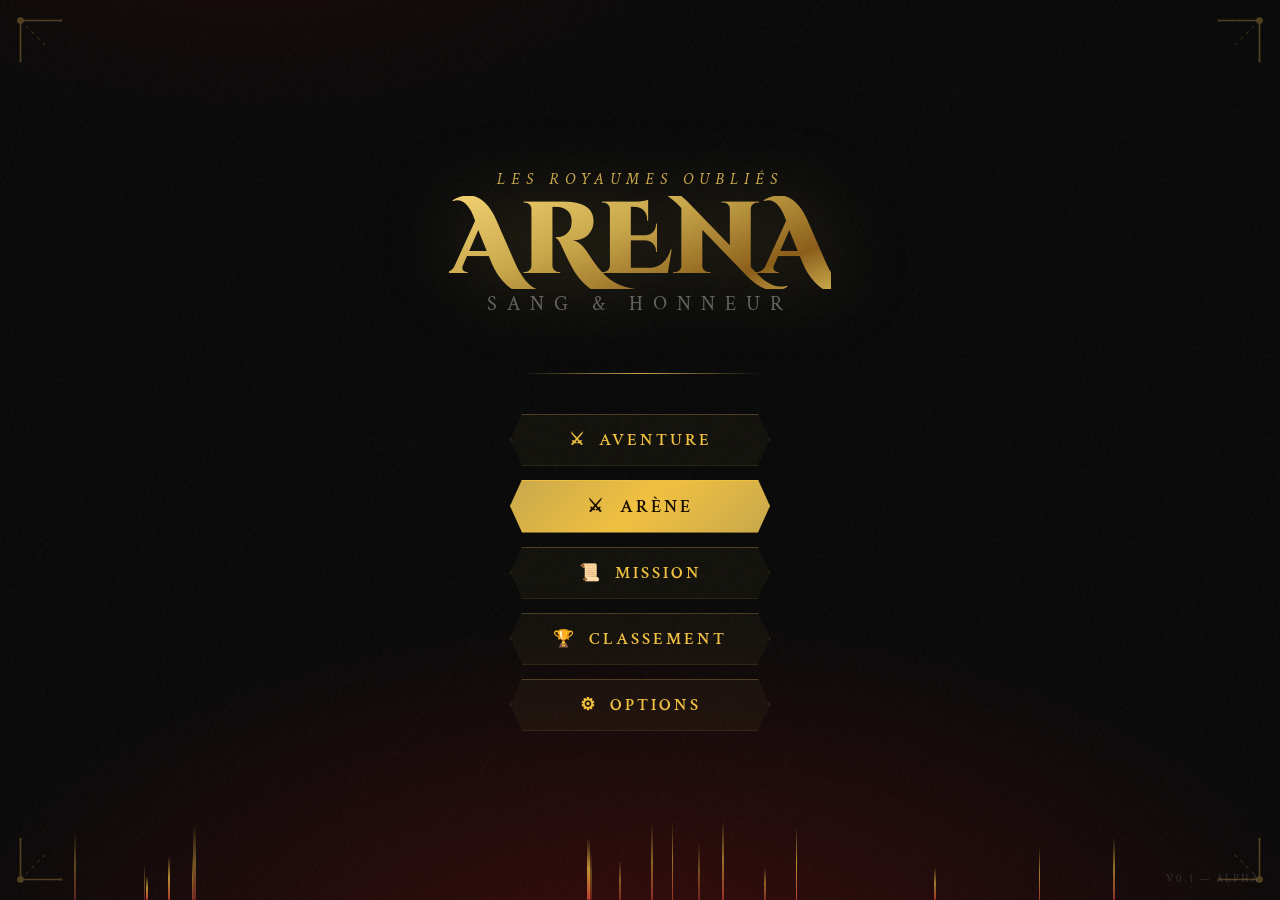
<file: index.html>
<!DOCTYPE html>
<html lang="fr">
<head>
    <meta charset="UTF-8">
    <meta name="viewport" content="width=device-width, initial-scale=1.0">
    <title>Arena — Accueil</title>
    <link rel="preconnect" href="https://fonts.googleapis.com">
    <link href="https://fonts.googleapis.com/css2?family=Cinzel+Decorative:wght@700;900&family=Crimson+Text:ital,wght@0,400;0,600;1,400&display=swap" rel="stylesheet">
    <link rel="stylesheet" href="asset/css/index.css">
</head>
<body>

    <div class="bg-layer"></div>
    <div class="bg-lines"></div>

    <!-- Coins ornementaux -->
    <div class="corner corner--tl">
        <svg viewBox="0 0 80 80" fill="none" xmlns="http://www.w3.org/2000/svg">
            <path d="M4 4 L4 40 M4 4 L40 4" stroke="#c9a84c" stroke-width="1.5"/>
            <path d="M4 4 L28 28" stroke="#c9a84c" stroke-width="0.8" stroke-dasharray="3 4"/>
            <circle cx="4" cy="4" r="3" fill="#c9a84c"/>
            <circle cx="40" cy="4" r="1.5" fill="#c9a84c" opacity="0.5"/>
            <circle cx="4" cy="40" r="1.5" fill="#c9a84c" opacity="0.5"/>
        </svg>
    </div>
    <div class="corner corner--tr"><svg viewBox="0 0 80 80" fill="none"><path d="M4 4 L4 40 M4 4 L40 4" stroke="#c9a84c" stroke-width="1.5"/><path d="M4 4 L28 28" stroke="#c9a84c" stroke-width="0.8" stroke-dasharray="3 4"/><circle cx="4" cy="4" r="3" fill="#c9a84c"/><circle cx="40" cy="4" r="1.5" fill="#c9a84c" opacity="0.5"/><circle cx="4" cy="40" r="1.5" fill="#c9a84c" opacity="0.5"/></svg></div>
    <div class="corner corner--bl"><svg viewBox="0 0 80 80" fill="none"><path d="M4 4 L4 40 M4 4 L40 4" stroke="#c9a84c" stroke-width="1.5"/><path d="M4 4 L28 28" stroke="#c9a84c" stroke-width="0.8" stroke-dasharray="3 4"/><circle cx="4" cy="4" r="3" fill="#c9a84c"/><circle cx="40" cy="4" r="1.5" fill="#c9a84c" opacity="0.5"/><circle cx="4" cy="40" r="1.5" fill="#c9a84c" opacity="0.5"/></svg></div>
    <div class="corner corner--br"><svg viewBox="0 0 80 80" fill="none"><path d="M4 4 L4 40 M4 4 L40 4" stroke="#c9a84c" stroke-width="1.5"/><path d="M4 4 L28 28" stroke="#c9a84c" stroke-width="0.8" stroke-dasharray="3 4"/><circle cx="4" cy="4" r="3" fill="#c9a84c"/><circle cx="40" cy="4" r="1.5" fill="#c9a84c" opacity="0.5"/><circle cx="4" cy="40" r="1.5" fill="#c9a84c" opacity="0.5"/></svg></div>

    <div class="stage">
        <p class="eyebrow">Les Royaumes Oubliés</p>
        <h1 class="title">ARENA</h1>
        <p class="subtitle">Sang &amp; Honneur</p>
        <div class="divider"></div>

        <nav class="menu">
            <a href="character_select.html?from=aventure1" class="btn">⚔ &nbsp;Aventure</a>
            <a href="map_arene.html" class="btn btn--primary">⚔ &nbsp;Arène</a>
            <a href="map_mission.html" class="btn">📜 &nbsp;Mission</a>
            <a href="#" class="btn">🏆 &nbsp;Classement</a>
            <a href="#" class="btn">⚙ &nbsp;Options</a>
        </nav>
    </div>

    <div class="version">v0.1 — Alpha</div>

    <script src="asset/js/index.js"></script>
</body>
</html>
</file>
<file: asset/css/index.css>
*, *::before, *::after { margin: 0; padding: 0; box-sizing: border-box; }

:root {
    --gold:    #c9a84c;
    --gold-lt: #f0c040;
    --red:     #8b1a1a;
    --red-lt:  #e74c3c;
    --bg:      #080808;
    --smoke:   rgba(255,255,255,0.04);
}

html, body {
    width: 100%; height: 100%;
    background: var(--bg);
    overflow: hidden;
    font-family: 'Crimson Text', Georgia, serif;
    color: #ddd;
}

/* ── Fond animé ── */
.bg-layer {
    position: fixed; inset: 0;
    background:
        radial-gradient(ellipse 80% 60% at 50% 110%, #3a0a0a 0%, transparent 70%),
        radial-gradient(ellipse 60% 40% at 20% -10%, #1a0808 0%, transparent 60%),
        #080808;
}

/* Grain */
.bg-layer::after {
    content: '';
    position: fixed; inset: 0;
    background-image: url("data:image/svg+xml,%3Csvg viewBox='0 0 256 256' xmlns='http://www.w3.org/2000/svg'%3E%3Cfilter id='noise'%3E%3CfeTurbulence type='fractalNoise' baseFrequency='0.9' numOctaves='4' stitchTiles='stitch'/%3E%3C/filter%3E%3Crect width='100%25' height='100%25' filter='url(%23noise)' opacity='0.08'/%3E%3C/svg%3E");
    pointer-events: none; opacity: 0.4;
}

/* Lignes diagonales décoratives */
.bg-lines {
    position: fixed; inset: 0; pointer-events: none;
    background: repeating-linear-gradient(
        -55deg,
        transparent,
        transparent 80px,
        rgba(201,168,76,0.018) 80px,
        rgba(201,168,76,0.018) 81px
    );
}

/* ── Coins ornementaux ── */
.corner {
    position: fixed;
    width: 90px; height: 90px;
    pointer-events: none;
    opacity: 0.35;
}
.corner svg { width: 100%; height: 100%; }
.corner--tl { top: 16px; left: 16px; }
.corner--tr { top: 16px; right: 16px; transform: scaleX(-1); }
.corner--bl { bottom: 16px; left: 16px; transform: scaleY(-1); }
.corner--br { bottom: 16px; right: 16px; transform: scale(-1); }

/* ── Conteneur principal ── */
.stage {
    position: relative; z-index: 10;
    width: 100%; height: 100%;
    display: flex; flex-direction: column;
    align-items: center; justify-content: center;
    gap: 0;
}

/* ── Titre ── */
.eyebrow {
    font-family: 'Crimson Text', serif;
    font-style: italic;
    font-size: clamp(12px, 1.4vw, 16px);
    letter-spacing: 6px;
    color: var(--gold);
    text-transform: uppercase;
    opacity: 0;
    animation: fadeUp 0.8s ease forwards 0.3s;
}

.title {
    font-family: 'Cinzel Decorative', serif;
    font-size: clamp(52px, 8vw, 110px);
    font-weight: 900;
    line-height: 0.9;
    letter-spacing: -1px;
    color: transparent;
    background: linear-gradient(160deg, #f0d070 0%, #c9a84c 40%, #8b5e1a 80%, #c9a84c 100%);
    -webkit-background-clip: text;
    background-clip: text;
    text-shadow: none;
    filter: drop-shadow(0 0 40px rgba(201,168,76,0.25));
    opacity: 0;
    animation: fadeUp 0.9s ease forwards 0.5s;
    margin: 6px 0 2px;
}

.subtitle {
    font-family: 'Crimson Text', serif;
    font-size: clamp(14px, 1.8vw, 20px);
    letter-spacing: 10px;
    color: rgba(255,255,255,0.35);
    text-transform: uppercase;
    opacity: 0;
    animation: fadeUp 0.8s ease forwards 0.7s;
    margin-bottom: 56px;
}

/* Séparateur */
.divider {
    width: 240px; height: 1px;
    background: linear-gradient(90deg, transparent, var(--gold), transparent);
    margin: 0 auto 40px;
    opacity: 0;
    animation: fadeIn 1s ease forwards 0.9s;
}

/* ── Boutons ── */
.menu {
    display: flex; flex-direction: column;
    align-items: center; gap: 14px;
}

.btn {
    position: relative;
    display: block;
    width: 260px;
    padding: 14px 32px;
    font-family: 'Crimson Text', serif;
    font-size: 17px;
    font-weight: 600;
    letter-spacing: 3px;
    text-transform: uppercase;
    text-decoration: none;
    text-align: center;
    color: var(--gold-lt);
    border: 1px solid rgba(201,168,76,0.3);
    background: rgba(201,168,76,0.05);
    cursor: pointer;
    transition: color 0.2s, background 0.2s, border-color 0.2s, transform 0.15s;
    clip-path: polygon(12px 0%, calc(100% - 12px) 0%, 100% 50%, calc(100% - 12px) 100%, 12px 100%, 0% 50%);
    opacity: 0;
}

.btn:nth-child(1) { animation: fadeUp 0.7s ease forwards 1.1s; }
.btn:nth-child(2) { animation: fadeUp 0.7s ease forwards 1.25s; }
.btn:nth-child(3) { animation: fadeUp 0.7s ease forwards 1.4s; }
.btn:nth-child(4) { animation: fadeUp 0.7s ease forwards 1.55s; }
.btn:nth-child(5) { animation: fadeUp 0.7s ease forwards 1.7s; }

.btn:hover {
    color: #fff;
    background: rgba(201,168,76,0.15);
    border-color: var(--gold);
    transform: scaleX(1.04);
}

.btn--primary {
    color: #1a0e00;
    background: linear-gradient(135deg, #c9a84c, #f0c040, #c9a84c);
    border-color: var(--gold-lt);
    font-size: 18px;
}
.btn--primary:hover {
    color: #0d0800;
    background: linear-gradient(135deg, #f0c040, #ffe070, #f0c040);
    border-color: #ffe070;
    transform: scaleX(1.06);
}

/* ── Version ── */
.version {
    position: fixed; bottom: 14px; right: 20px;
    font-size: 11px; letter-spacing: 2px;
    color: rgba(255,255,255,0.15);
    text-transform: uppercase;
    z-index: 20;
}

/* ── Animations ── */
@keyframes fadeUp {
    from { opacity: 0; transform: translateY(18px); }
    to   { opacity: 1; transform: translateY(0); }
}
@keyframes fadeIn {
    from { opacity: 0; }
    to   { opacity: 1; }
}

/* ── Flammes latérales (décoratives) ── */
.ember {
    position: fixed; bottom: 0;
    width: 2px;
    border-radius: 99px;
    background: linear-gradient(to top, #e74c3c, #f0c040, transparent);
    animation: rise linear infinite;
    pointer-events: none;
    z-index: 5;
}
@keyframes rise {
    0%   { transform: translateY(0) translateX(0) scaleX(1); opacity: 0.7; }
    50%  { transform: translateY(-45vh) translateX(var(--drift)) scaleX(1.4); opacity: 0.4; }
    100% { transform: translateY(-90vh) translateX(calc(var(--drift)*1.6)) scaleX(0.5); opacity: 0; }
}
</file>
